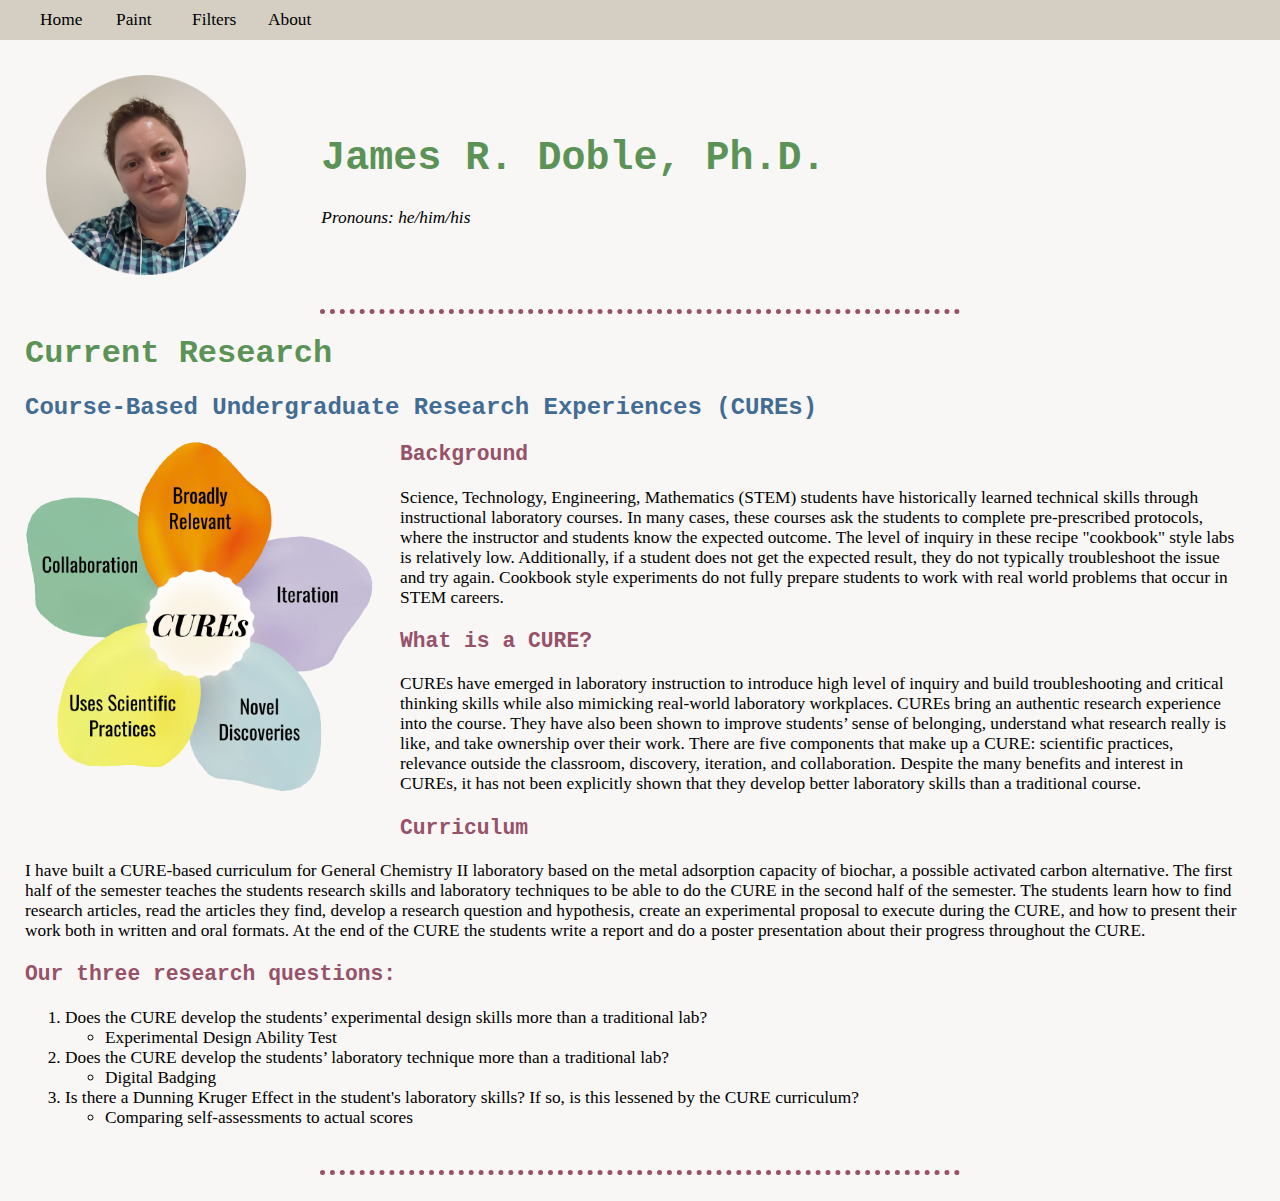
<file: index.html>
<!DOCTYPE html>
<html lang="en" >
<head>
  <meta charset="UTF-8">
  <meta name="viewport" content="width=device-width, initial-scale=1.0">
  <title>JRD - Home</title>
  <link rel="stylesheet" href="./style.css">
  <link rel="icon" href="favicon.ico">

</head>
<body>
<!-- partial:index.partial.html -->
<ul class="navbar">
  <li class="navbar"><a href="./index.html">Home</a></li>
  <li class="navbar"><a href="./paint.html">Paint</a></li>
  <li class="navbar"><a href="./filters.html">Filters</a></li>
  <!--<li class="navbar"><a href="#Green Screen">Green Screen</a></li>-->
  <li class="navbar"><a href="./about.html">About</a></li>
</ul>
  
<br><br><br>
<table cellspacing="20" style="width:70%;">
            <td><img src="profile-pic.png" alt="Profile picture" width="200px"></td>
            <td>
                <h1 style="font-size: 30pt;">James R. Doble, Ph.D.</h1>
              <p><em>Pronouns: he/him/his</em></p>
            </td>
        </table>
<hr>

<h1>Current Research</h1>
<h2>Course-Based Undergraduate Research Experiences (CUREs)</h2>
<img src="cure_infographic.png" alt="Infographic displaying the components of a CURE" style="width:350px; margin-left:25px;float:left; padding-right:25px; padding-bottom:25px;">
<h3>Background</h3>
<p>Science, Technology, Engineering, Mathematics (STEM) students have historically learned technical skills through instructional laboratory courses. 
  In many cases, these courses ask  the students to complete pre-prescribed protocols, where the instructor and students know the expected outcome. 
  The level of inquiry in these recipe "cookbook" style labs is relatively low. Additionally, if a student does not get the expected result, they do not 
  typically troubleshoot the issue and try again. Cookbook style experiments do not fully prepare students to work with real world problems that occur in STEM careers. 
  </p>
  <h3>What is a CURE?</h3>
  <p>CUREs have emerged in laboratory instruction to introduce high level of inquiry and build troubleshooting and critical thinking skills while 
  also mimicking real-world laboratory workplaces. CUREs bring an authentic research experience into the course. They have also been shown to improve students’ 
  sense of belonging, understand what research really is like, and take ownership over their work. There are five components that make up a CURE: scientific 
  practices, relevance outside the classroom, discovery, iteration, and collaboration. Despite the many benefits and interest in CUREs, it has not been explicitly
   shown that they develop better laboratory skills than a traditional course. </p>
  <h3>Curriculum</h3>
   <p>I have built a CURE-based curriculum for General Chemistry II laboratory based on the metal adsorption capacity of biochar, a possible 
   activated carbon alternative. The first half of the semester teaches the students research skills and laboratory techniques to be able
    to do the CURE in the second half of the semester. The students learn how to find research articles, read the articles they find, develop a
    research question and hypothesis, create an experimental proposal to execute during the CURE, and how to present their work both in written
    and oral formats. At the end of the CURE the students write a report and do a poster presentation about their progress throughout the CURE. </p>
<h3>Our three research questions:</h3>
      <ol>
  <li>Does the CURE develop the students’ experimental design skills more than a traditional lab?</li>
  <ul>
    <li>Experimental Design Ability Test</li>
  </ul>
  <li>Does the CURE develop the students’ laboratory technique more than a traditional lab?</li>
  <ul>
    <li>Digital Badging</li>
  </ul>
  <li>Is there a Dunning Kruger Effect in the student's laboratory skills? If so, is this lessened by the CURE curriculum?</li>
  <ul>
    <li>Comparing self-assessments to actual scores</li>
  </ul>
</ol>
<br><hr><br>
<!-- partial -->

</body>
</html>
</file>
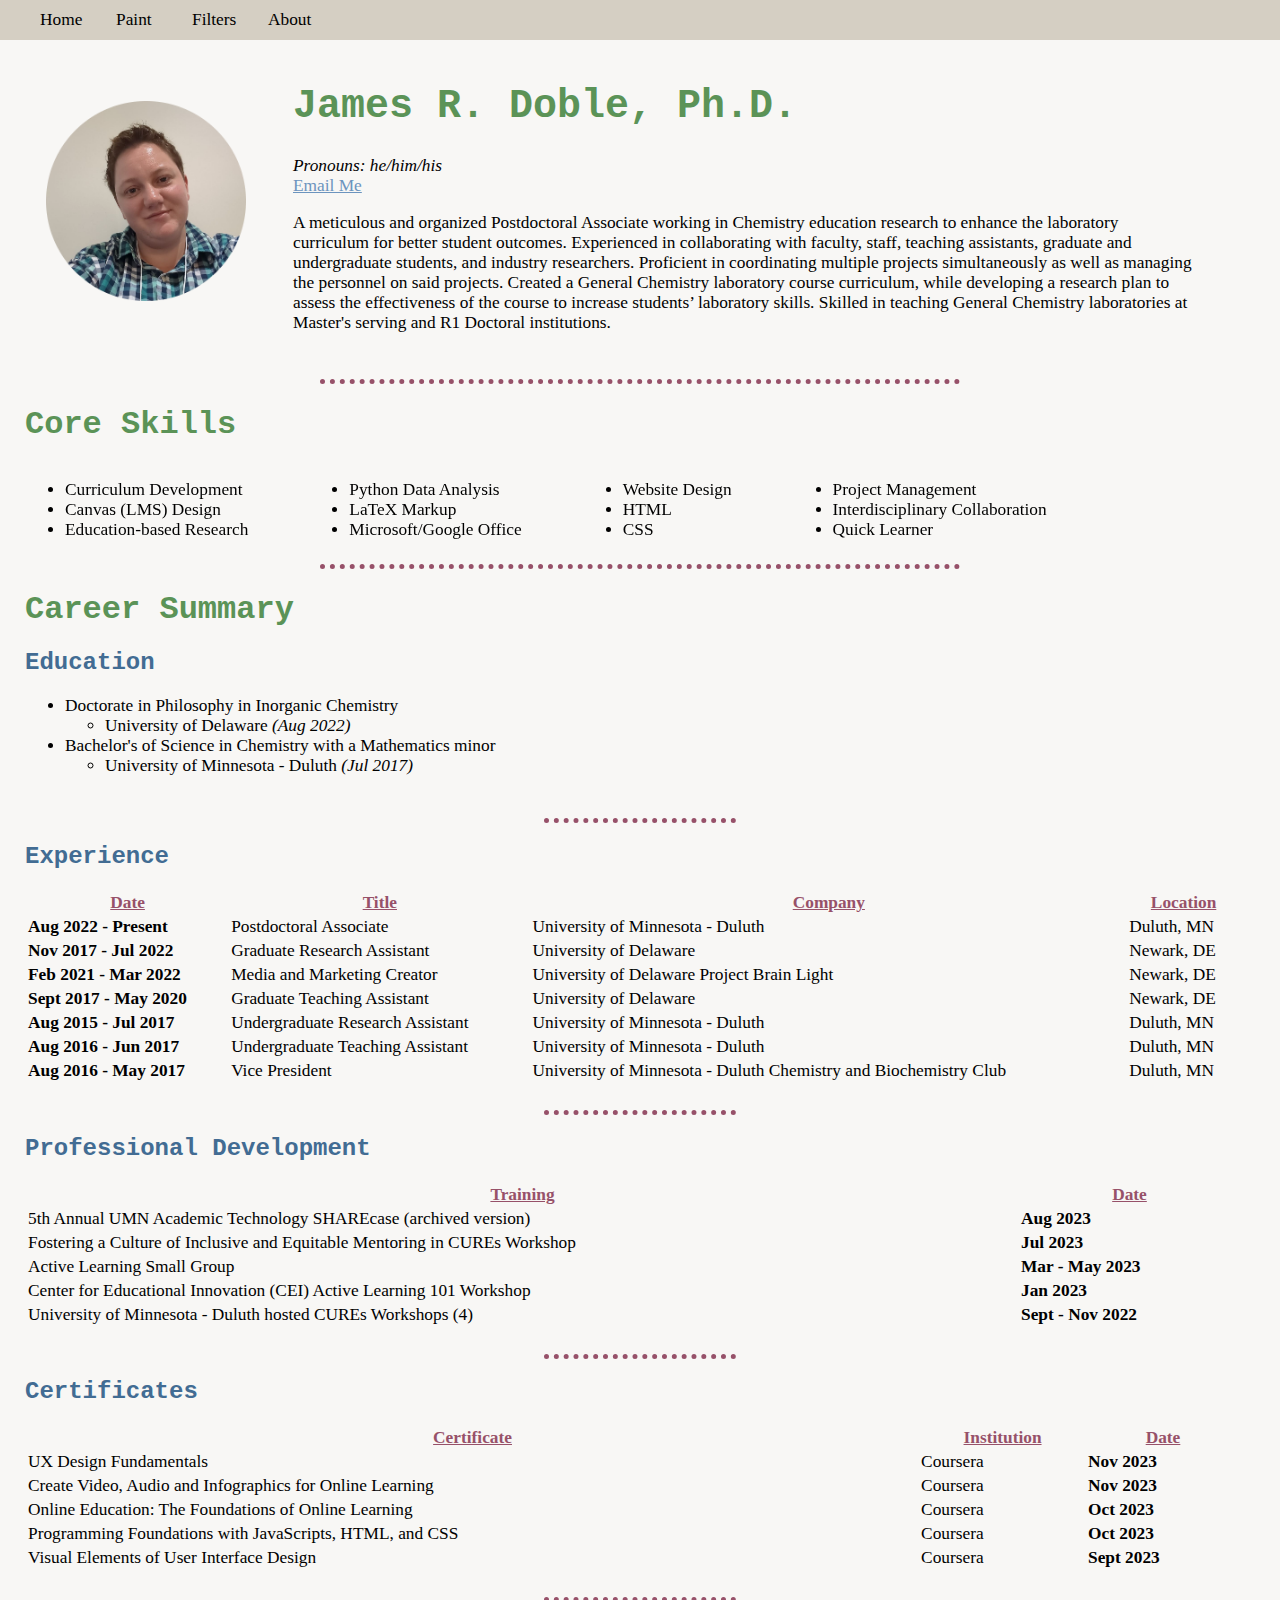
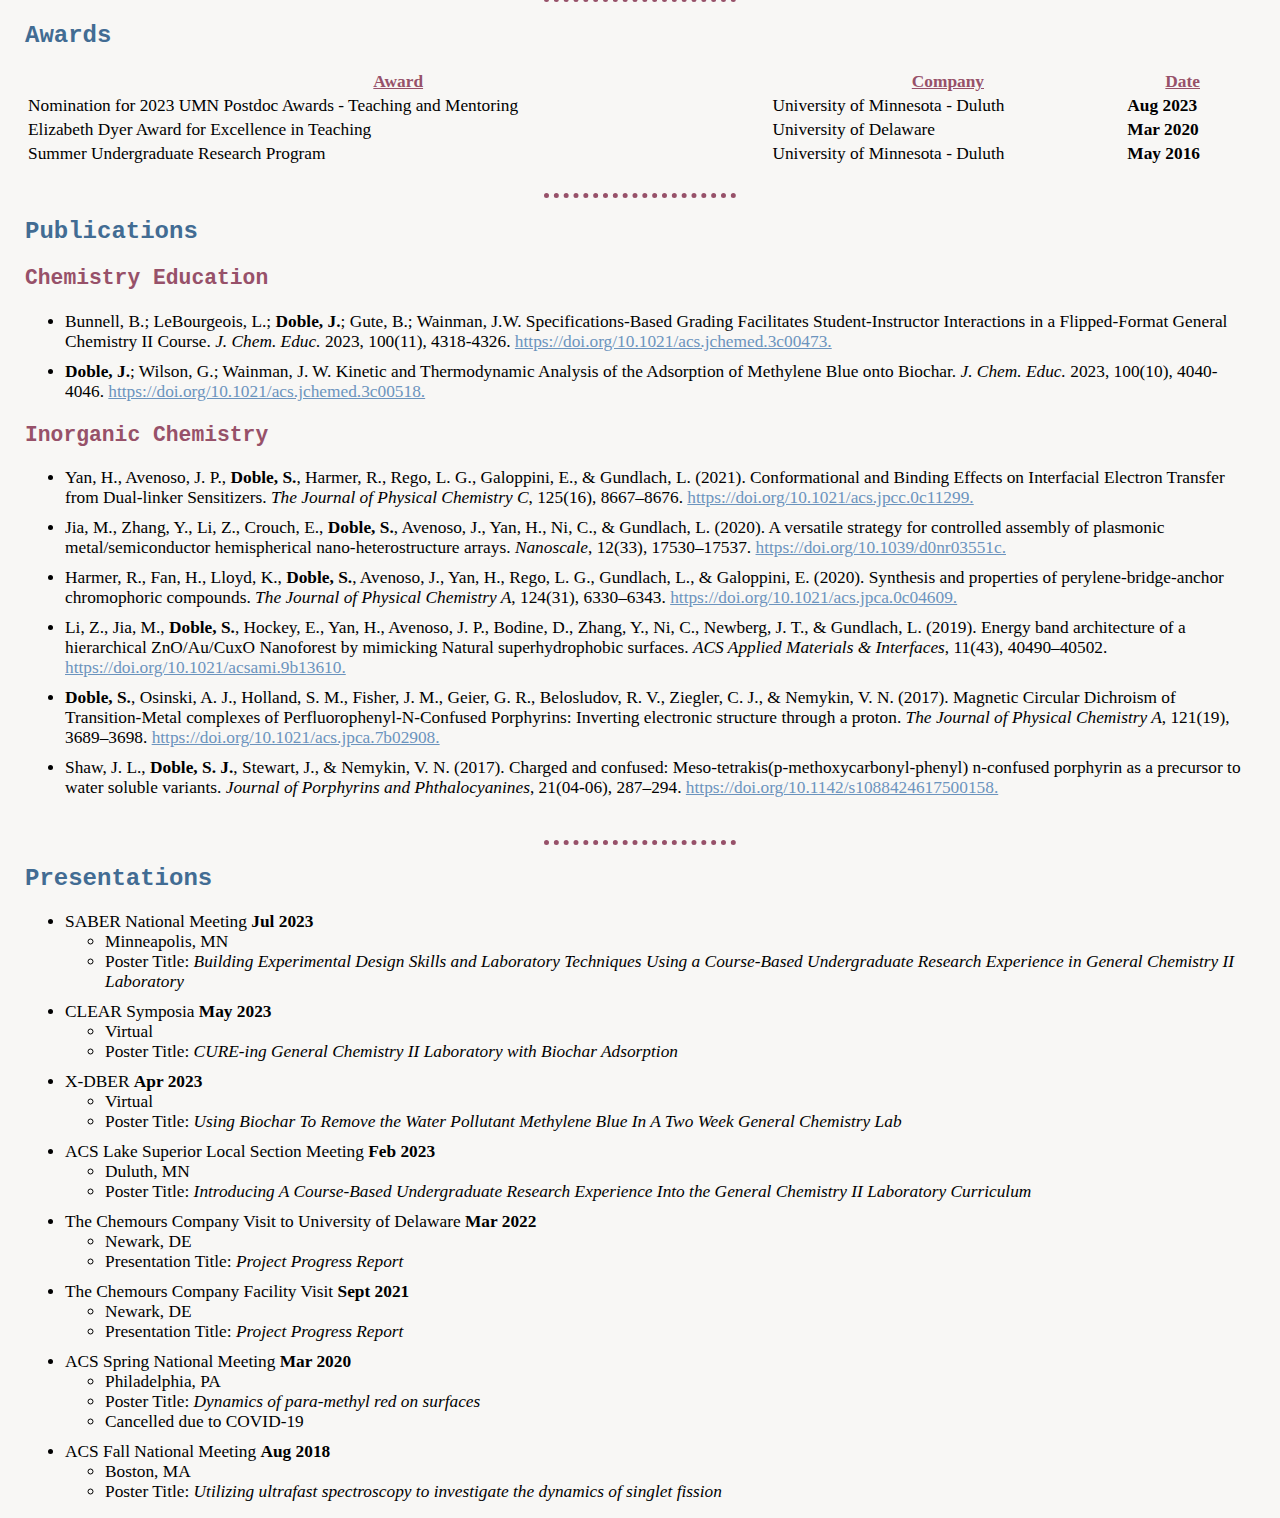
<file: about.html>
<!DOCTYPE html>
<html lang="en" >
<head>
  <meta charset="UTF-8">
  <meta name="viewport" content="width=device-width, initial-scale=1.0">
  <title>About James R. Doble</title>
  <link rel="stylesheet" href="./style.css">
  <link rel="icon" href="favicon.ico">

</head>
<body>
<!-- partial:index.partial.html -->
<ul class="navbar">
  <li class="navbar"><a href="./index.html">Home</a></li>
  <li class="navbar"><a href="./paint.html">Paint</a></li>
  <li class="navbar"><a href="./filters.html">Filters</a></li>
  <!--<li class="navbar"><a href="#Green Screen">Green Screen</a></li>-->
  <li class="navbar"><a href="./about.html">About</a></li>
</ul>
  
<br><br> <table cellspacing="20" style="width:95%;">
            <td><img src="profile-pic.png" alt="Profile picture" width="200px"></td>
            <td>
                <h1 style="font-size:30pt;">James R. Doble, Ph.D.</h1>
              <p><em>Pronouns: he/him/his</em> 
                <br><a href="mailto:s12doble@gmail.com">
                Email Me</a></p>
              <p>A meticulous and organized Postdoctoral Associate working in Chemistry education research to enhance the laboratory curriculum for better student outcomes.
                Experienced in collaborating with faculty, staff, teaching assistants, graduate and undergraduate students, and industry researchers. 
                Proficient in coordinating multiple projects simultaneously as well as managing the personnel on said projects. 
                Created a General Chemistry laboratory course curriculum, while developing a research plan to assess the effectiveness of the course to increase students’ laboratory skills. 
                Skilled in teaching General Chemistry laboratories at Master's serving and R1 Doctoral institutions.</p>
            </td>
        </table>
<hr>

<h1>Core Skills</h1>
<div class="skills">
  <ul>
    <li>Curriculum Development</li>
    <li>Canvas (LMS) Design</li>
    <li>Education-based Research</li>
  </ul>
</div>
<div class="skills">
  <ul>
    <li>Python Data Analysis</li>
    <li>LaTeX Markup</li>
    <li>Microsoft/Google Office</li>
  </ul>
</div>
<div class="skills">
  <ul>
    <li>Website Design</li>
    <li>HTML</li>
    <li>CSS</li>
  </ul>
</div>
<div class="skills">
  <ul>
    <li>Project Management</li>
    <li>Interdisciplinary Collaboration</li>
    <li>Quick Learner</li>
  </ul>
</div>

<hr>
<h1>Career Summary</h1>
<h2>Education</h2>
<ul>
  <li>Doctorate in Philosophy in Inorganic Chemistry</li>
  <ul>
    <li>University of Delaware <em>(Aug 2022)</em></li>
  </ul>
  <li>Bachelor's of Science in Chemistry with a Mathematics minor</li>
  <ul>
    <li>University of Minnesota - Duluth <em>(Jul 2017)</em></li>
  </ul>
</ul>

<br><hr style="width:15%;">

<h2>Experience</h2>
<table>
  <tr>
    <th>Date</th>
    <th>Title</th>
    <th>Company</th>
    <th>Location</th>
  </tr>
  <tr>
    <td><b>Aug 2022 - Present</b></td>
    <td>Postdoctoral Associate</td>
    <td>University of Minnesota - Duluth</td>
    <td>Duluth, MN</td>
  </tr>
  <tr>
    <td><b>Nov 2017 - Jul 2022</b></td>
    <td>Graduate Research Assistant</td>
    <td>University of Delaware</td>
    <td>Newark, DE</td>
  </tr>
  <tr>
    <td><b>Feb 2021 - Mar 2022</b></td>
    <td>Media and Marketing Creator</td>
    <td>University of Delaware Project Brain Light</td>
    <td>Newark, DE</td>
  </tr>
  <tr>
    <td><b>Sept 2017 - May 2020</b></td>
    <td>Graduate Teaching Assistant</td>
    <td>University of Delaware</td>
    <td>Newark, DE</td>
  </tr>
  <tr>
    <td><b>Aug 2015 - Jul 2017</b></td>
    <td>Undergraduate Research Assistant</td>
    <td>University of Minnesota - Duluth</td>
    <td>Duluth, MN</td>
  </tr>
    <tr>
    <td><b>Aug 2016 - Jun 2017</b></td>
    <td>Undergraduate Teaching Assistant</td>
    <td>University of Minnesota - Duluth</td>
    <td>Duluth, MN</td>
  </tr>
  <tr>
    <td><b>Aug 2016 - May 2017</b></td>
    <td>Vice President</td>
    <td>University of Minnesota - Duluth Chemistry and Biochemistry Club</td>
    <td>Duluth, MN</td>
  </tr>
</table>

<br><hr style="width:15%;">

<h2>Professional Development</h2>
<table>
  <tr>
  <th>Training</th>
  <th>Date</th>
  </tr>
  <tr>
      <td>
  5th Annual UMN Academic Technology SHAREcase (archived version)
      </td>
    <td><b>Aug 2023</b></td>
  </tr>
  <tr>
    <td>
  Fostering a Culture of Inclusive and Equitable Mentoring in CUREs Workshop
    </td>
    <td><b>Jul 2023</b></td>
  </tr>
  <tr>
    <td>
  Active Learning Small Group
    </td>
    <td><b>Mar - May 2023</b></td>
  </tr>
  <tr>
    <td>
  Center for Educational Innovation (CEI) Active Learning 101 Workshop
    </td>
    <td><b>Jan 2023</b></td>
  </tr>
  <tr>
    <td>
  University of Minnesota - Duluth hosted CUREs Workshops (4)
    </td>
    <td><b>Sept - Nov 2022</b></td>
  </tr>
</table>

<br><hr style="width:15%;">

<h2>Certificates</h2>
<table>
  <tr>
    <th>Certificate</th>
    <th>Institution</th>
    <th>Date</th>
  </tr>
  <tr>
    <td>UX Design Fundamentals</td>
    <td>Coursera</td>
    <td><b>Nov 2023</b></td>
  </tr>
  <tr>
    <td>Create Video, Audio and Infographics for Online Learning</td>
    <td>Coursera</td>
    <td><b>Nov 2023</b></td>
  </tr>
  <tr>
    <td>Online Education: The Foundations of Online Learning</td>
    <td>Coursera</td>
    <td><b>Oct 2023</b></td>
  </tr>
  <tr>
    <td>Programming Foundations with JavaScripts, HTML, and CSS</td>
    <td>Coursera</td>
    <td><b>Oct 2023</b></td>
  </tr>
  <tr>
    <td>Visual Elements of User Interface Design</td>
    <td>Coursera</td>
    <td><b>Sept 2023</b></td>
  </tr>
</table>

<br><hr style="width:15%;">

<h2>Awards</h2>
<table>
  <tr>
    <th>Award</th>
    <th>Company</th>
    <th>Date</th>
  </tr>
  <tr>
  <td>
    Nomination for 2023 UMN Postdoc Awards - Teaching and Mentoring
  </td>
    <td>
      University of Minnesota - Duluth
    </td>
    <td><b>Aug 2023</b></td>
  </tr>
  <tr>
  <td>
    Elizabeth Dyer Award for Excellence in Teaching
  </td>
    <td>
      University of Delaware
    </td>
    <td><b>Mar 2020</b></td>
  </tr>
  <tr>
  <td>
    Summer Undergraduate Research Program
  </td>
    <td>
      University of Minnesota - Duluth
    </td>
    <td><b>May 2016</b></td>
  </tr>
</table>

<br><hr style="width:15%;">

<h2>Publications</h2>
<h3>Chemistry Education</h3>
<ul>
  <li class="xspace">
    Bunnell, B.; LeBourgeois, L.; <b>Doble, J.</b>; Gute, B.; Wainman, J.W. Specifications-Based Grading Facilitates Student-Instructor Interactions in a Flipped-Format General Chemistry II Course.
    <i>J. Chem. Educ.</i> 2023, 100(11), 4318-4326. <a href="https://doi.org/10.1021/acs.jchemed.3c00473">https://doi.org/10.1021/acs.jchemed.3c00473.</a>
  </li>
  <li>
    <b>Doble, J.</b>; Wilson, G.; Wainman, J. W. Kinetic and Thermodynamic Analysis of the Adsorption of Methylene Blue onto Biochar. <i>J. Chem. Educ.</i> 2023, 100(10), 4040-4046.
     <a href="https://doi.org/10.1021/acs.jchemed.3c00518">https://doi.org/10.1021/acs.jchemed.3c00518.</a>
  </li>
</ul>
<h3>Inorganic Chemistry</h3>
<ul>
  <li class="xspace">
    Yan, H., Avenoso, J. P., <b>Doble, S.</b>, Harmer, R., Rego, L. G., Galoppini, E., & Gundlach, L. (2021). Conformational and Binding Effects on Interfacial Electron Transfer from Dual-linker Sensitizers. <i>The Journal of Physical Chemistry C</i>, 125(16), 8667–8676. <a href="https://doi.org/10.1021/acs.jpcc.0c11299">https://doi.org/10.1021/acs.jpcc.0c11299.</a> 
  </li>
  <li class="xspace">
    Jia, M., Zhang, Y., Li, Z., Crouch, E., <b>Doble, S.</b>, Avenoso, J., Yan, H., Ni, C., & Gundlach, L. (2020). A versatile strategy for controlled assembly of plasmonic metal/semiconductor hemispherical nano-heterostructure arrays. <i>Nanoscale</i>, 12(33), 17530–17537. <a href="https://doi.org/10.1039/d0nr03551c">https://doi.org/10.1039/d0nr03551c.</a>
  </li>
  <li class="xspace">
    Harmer, R., Fan, H., Lloyd, K., <b>Doble, S.</b>, Avenoso, J., Yan, H., Rego, L. G., Gundlach, L., & Galoppini, E. (2020). Synthesis and properties of perylene-bridge-anchor chromophoric compounds. <i>The Journal of Physical Chemistry A</i>, 124(31), 6330–6343. <a href="https://doi.org/10.1021/acs.jpca.0c04609">https://doi.org/10.1021/acs.jpca.0c04609. </a>
  </li>
  <li class="xspace">
    Li, Z., Jia, M., <b>Doble, S.</b>, Hockey, E., Yan, H., Avenoso, J. P., Bodine, D., Zhang, Y., Ni, C., Newberg, J. T., & Gundlach, L. (2019). Energy band architecture of a hierarchical ZnO/Au/CuxO Nanoforest by mimicking Natural superhydrophobic surfaces. <i>ACS Applied Materials & Interfaces</i>, 11(43), 40490–40502. <a href="https://doi.org/10.1021/acsami.9b13610">https://doi.org/10.1021/acsami.9b13610. </a>
  </li>
  <li class="xspace">
  <b>Doble, S.</b>, Osinski, A. J., Holland, S. M., Fisher, J. M., Geier, G. R., Belosludov, R. V., Ziegler, C. J., & Nemykin, V. N. (2017). Magnetic Circular Dichroism of Transition-Metal complexes of Perfluorophenyl-N-Confused Porphyrins: Inverting electronic structure through a proton. <i>The Journal of Physical Chemistry A</i>, 121(19), 3689–3698. <a href="https://doi.org/10.1021/acs.jpca.7b02908">https://doi.org/10.1021/acs.jpca.7b02908. </a>
  </li>
  <li>
    Shaw, J. L., <b>Doble, S. J.</b>, Stewart, J., & Nemykin, V. N. (2017). Charged and confused: Meso-tetrakis(p-methoxycarbonyl-phenyl) n-confused porphyrin as a precursor to water soluble variants. <i>Journal of Porphyrins and Phthalocyanines</i>, 21(04-06), 287–294. <a href="https://doi.org/10.1142/s1088424617500158">https://doi.org/10.1142/s1088424617500158.</a>
  </li>
</ul>
<br><hr style="width:15%;">
<h2>Presentations</h2>
<ul>
  <li>SABER National Meeting <b>Jul 2023</b></li>
    <ul>
      <li>Minneapolis, MN</li>
      <li>Poster Title: <em>Building Experimental Design Skills and Laboratory Techniques Using a Course-Based Undergraduate Research Experience in General Chemistry II Laboratory</em></li>
  </ul>
  <li style="padding-top:10px;">CLEAR Symposia <b>May 2023</b></li>
    <ul>
      <li>Virtual</li>
      <li>Poster Title: <em>CURE-ing General Chemistry II Laboratory with Biochar Adsorption</em></li>
  </ul>
    <li style="padding-top:10px;">X-DBER <b>Apr 2023</b></li>
    <ul>
      <li>Virtual</li>
      <li>Poster Title: <em>Using Biochar To Remove the Water Pollutant Methylene Blue In A Two Week General Chemistry Lab</em></li>
  </ul>
    <li style="padding-top:10px;">ACS Lake Superior Local Section Meeting <b>Feb 2023</b></li>
    <ul>
      <li>Duluth, MN</li>
      <li>Poster Title: <em>Introducing A Course-Based Undergraduate Research Experience Into the General Chemistry II Laboratory Curriculum</em></li>
  </ul>
    <li style="padding-top:10px;">The Chemours Company Visit to University of Delaware <b>Mar 2022</b></li>
    <ul>
      <li>Newark, DE</li>
      <li>Presentation Title: <em>Project Progress Report</em></li>
  </ul>
      <li style="padding-top:10px;">The Chemours Company Facility Visit <b>Sept 2021</b></li>
    <ul>
      <li>Newark, DE</li>
      <li>Presentation Title: <em>Project Progress Report</em></li>
  </ul>
    <li style="padding-top:10px;">ACS Spring National Meeting <b>Mar 2020</b></li>
    <ul>
      <li>Philadelphia, PA</li>
      <li>Poster Title: <em>Dynamics of para-methyl red on surfaces</em></li>
      <li>Cancelled due to COVID-19</li>
  </ul>
  <li style="padding-top:10px;">ACS Fall National Meeting <b>Aug 2018</b></li>
    <ul>
      <li>Boston, MA</li>
      <li>Poster Title: <em>Utilizing ultrafast spectroscopy to investigate the dynamics of singlet fission</em></li>
  </ul>
</ul>
<!-- partial -->
  
</body>
</html>
</file>
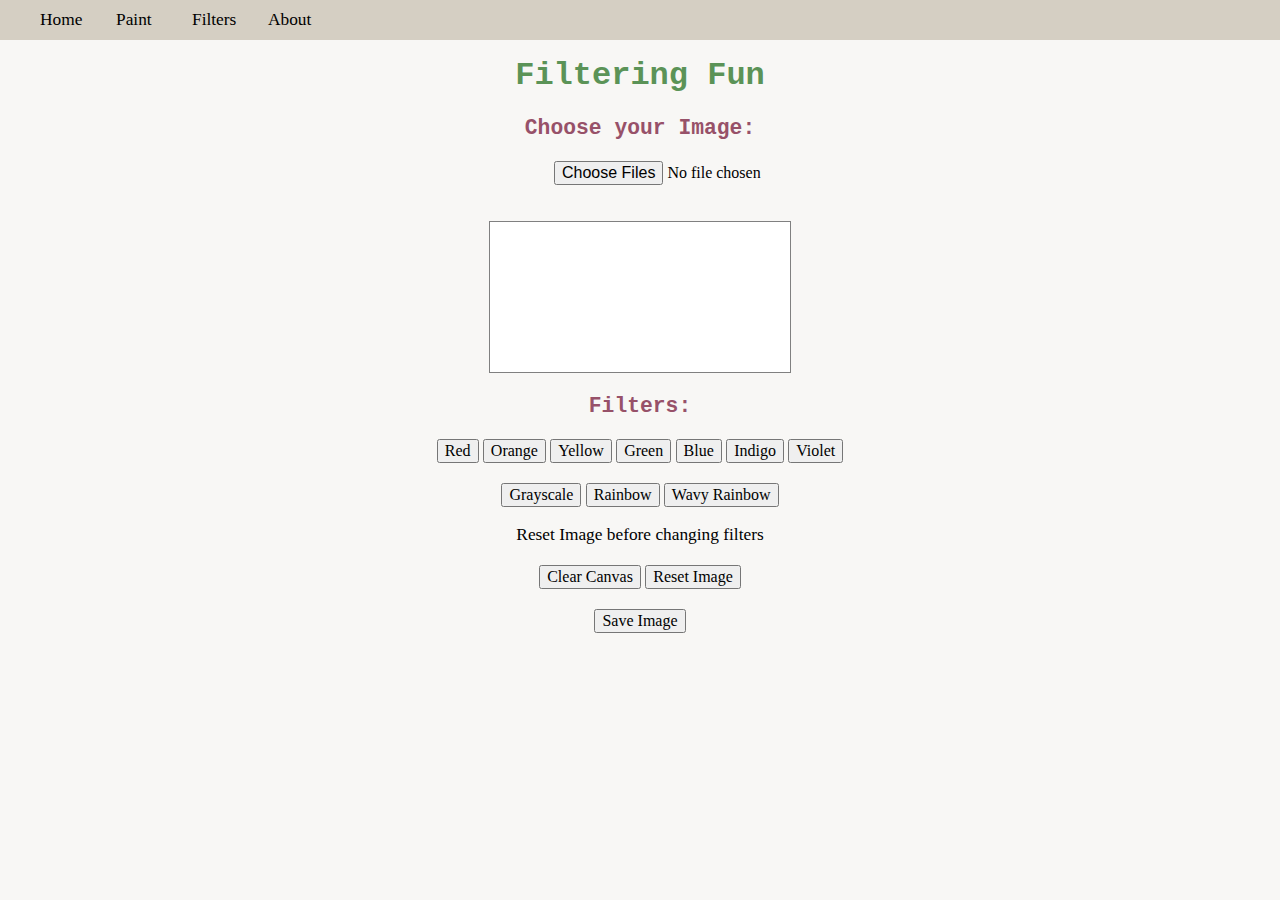
<file: filters.html>
<!DOCTYPE html>
<html lang="en" >
<head>
  <meta charset="UTF-8">
  <meta name="viewport" content="width=device-width, initial-scale=1.0">
  <title>JRD - Filtering</title>
  <link rel="stylesheet" href="./style.css">
  <link rel="icon" href="favicon.ico">

</head>
<body>
<ul class="navbar">
    <li class="navbar"><a href="./index.html">Home</a></li>
    <li class="navbar"><a href="./paint.html">Paint</a></li>
    <li class="navbar"><a href="./filters.html">Filters</a></li>
    <!--<li class="navbar"><a href="#Green Screen">Green Screen</a></li>-->
    <li class="navbar"><a href="./about.html">About</a></li>
</ul>
<br><br>
<h1 style="margin-left:0; text-align:center;">Filtering Fun</h1>
<h3 class="middleBox">Choose your Image: </h3>
<p class="middleBox">
    <input type="file" multiple="false" accept="image/*" id="fileUpload" onchange="upload()" style="padding-left:100px;"/></p>
<br>
<canvas class="middleBox" id="canvas"></canvas>

<h3 class="middleBox">Filters:</h3>
<p class="middleBox">
<input type="button" value="Red" onclick="doRed()"/>
<input type="button" value="Orange" onclick="doOrange()"/>
<input type="button" value="Yellow" onclick="doYellow()"/>
<input type="button" value="Green" onclick="doGreen()"/>
<input type="button" value="Blue" onclick="doBlue()"/>
<input type="button" value="Indigo" onclick="doIndigo()"/>
<input type="button" value="Violet" onclick="doViolet()"/>
<br><br>
<input type="button" value="Grayscale" onclick="doGray()"/>
<input type="button" value="Rainbow" onclick="doRainbow()"/>
<input type="button" value="Wavy Rainbow" onclick="doRainbowWave()"/>
</p>
  
<p class="middleBox">Reset Image before changing filters
  <br><br><input type="button" value="Clear Canvas" onclick="doClear()" />
<input type="button" value="Reset Image" onclick="doReset()" />
<br><br>
<input type="button" value="Save Image" onclick="download()" id="btn-download" />
</p>
<br><br><br>

<script  src="./filtering.js"></script>
<script src="https://www.dukelearntoprogram.com/course1/common/js/image/SimpleImage.js" ></script>

</body>
</html>
</file>
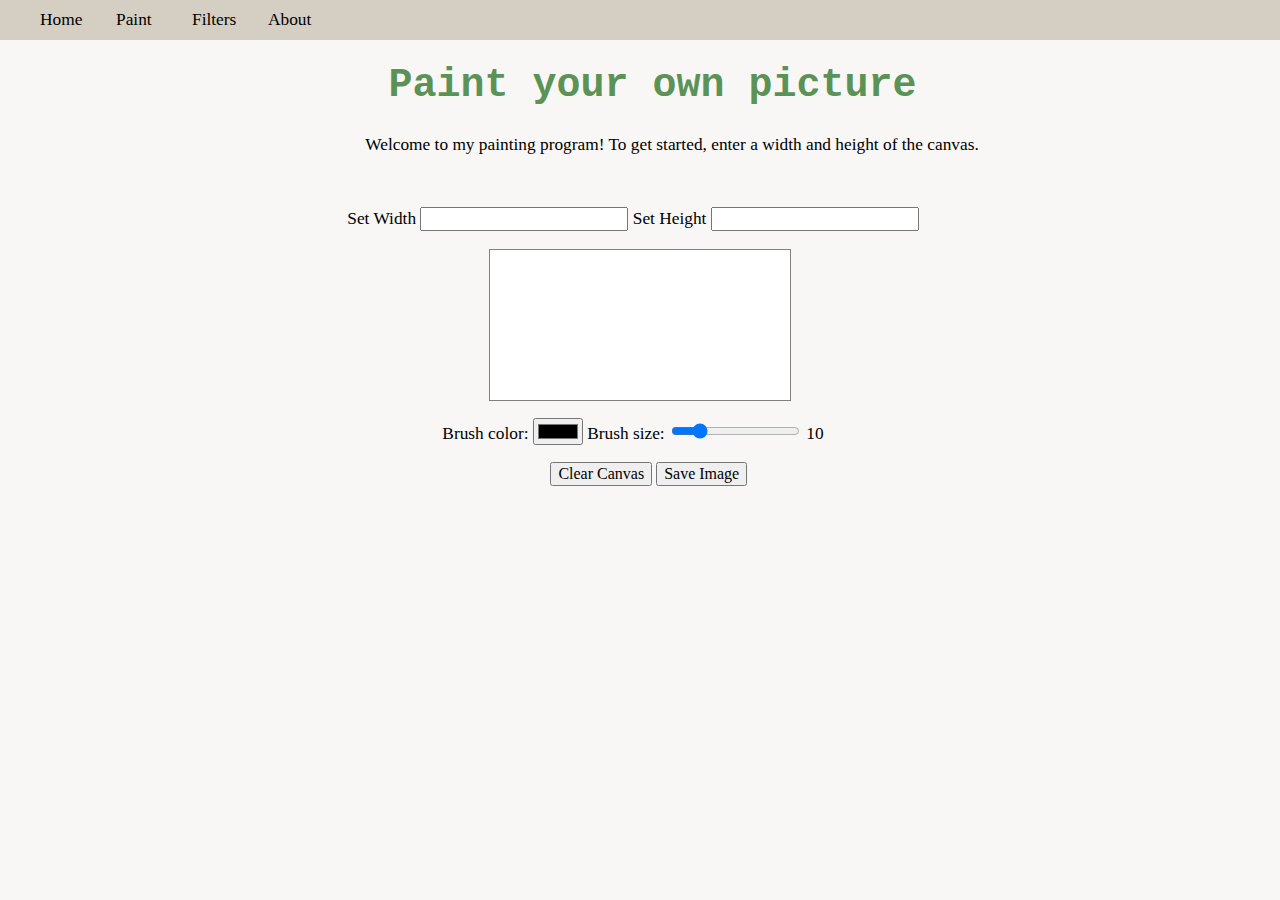
<file: paint.html>
<!DOCTYPE html>
<html lang="en" >
<head>
  <meta charset="UTF-8">
  <meta name="viewport" content="width=device-width, initial-scale=1.0">
  <title>JRD - Paint</title>
  <link rel="stylesheet" href="./style.css">
  <link rel="icon" href="favicon.ico">

</head>
<body>
<!-- partial:index.partial.html -->
<ul class="navbar">
  <li class="navbar"><a href="./index.html">Home</a></li>
  <li class="navbar"><a href="./paint.html">Paint</a></li>
  <li class="navbar"><a href="./filters.html">Filters</a></li>
  <!--<li class="navbar"><a href="#Green Screen">Green Screen</a></li>-->
  <li class="navbar"><a href="./about.html">About</a></li>
</ul>
  
<br><br>
<h1 style="text-align:center; font-size:30pt;">Paint your own picture</h1>
<p style="margin-left:auto; margin-right:atuo; text-align:center;">Welcome to my painting program! To get started, enter a width and 
height of the canvas.</p><br>
<p style="text-align:center;">
  <label>Set Width
  <input type="text" id="width" oninput="setwidth()" /></label>
  <label>Set Height
  <input type="text" id="height" oninput="setheight()" /></label>
</p>

<canvas class="middleBox" id="canvas1" onmousedown="startPaint()" onmousemove="doPaint(event.offsetX,event.offsetY)" onmouseup="endPaint()">
</canvas>

<p style="text-align:center;">
  <label>Brush color:
  <input type="color" value="#000000" id="clr" onchange="setColor(this.value)"/></label>
  <label>Brush size:
  <input type="range" min="1" max="50" value="10" id="sldr" oninput="brushsize(this.value)"/></label>
  <output id="sizeOutput">10</output>
</p>

<input style="margin-left: 43%;" type="button" id="clr" onclick="clearCanvas()" value="Clear Canvas"/>
<input type="button" value="Save Image" onclick="downloadPaint()" id="btn-download"/>
<!-- partial -->
  <script  src="./script.js"></script>

</body>
</html>
</file>
<file: style.css>
body{
  background-color: #F8F7F5;
  margin:0;
  padding: 0;
}
h1{
  color: #5b9357;
  font-family: "Courier";
  margin-left:25px;
}
h2{
  color: #426c93;
  font-family: "Courier";
  margin-left:25px;
}
h3{
  color:#975169;
  font-family: "Courier";
  margin-left:25px;
  font-size: 16pt;
}
a{
  color:#6c94be;
}
a:hover{
  color:#c37991;
}

ul.navbar{
  list-style-type: none;
  margin: 0;
  padding: 0;
  overflow: hidden;
  background-color: #d5cfc3;
  position:fixed;
  width:100%;
}
li.navbar{
  display:inline-block;
  padding:10px 20px;
  margin:0;
  width:2.5%;
}
ul.navbar li a{
  color:black;
  text-decoration:none;
  padding:10px 20px;
}
ul.navbar li a:active{
  background-color: #5b9357;
}
ul.navbar li a:hover{
  background-color:#c37991;
}

hr{
    border-style: dotted none none;
    border-width:5px;
    color:#975169;
    width:50%;
}

div{
  font-size: 12pt;
  margin-left:0;
}
p{
  font-size: 13pt;
  font-family: "Verdana";
  margin-left:25px;
  width:95%;
}
li{
  font-size:13pt;
  font-family: "Verdana";
  margin-left:25px;
  width:95%;
}
.middleBox{
  margin-left:0;
  margin-right: auto; 
  margin-left: auto; 
  display: block;
  text-align:center;
}
table{
  font-size:13pt;
  width:95%;
  margin-left:25px;
}
.skills{
  display:inline-block;
  position:relative;
  padding-right:2.5%;
  margin-left:0;
}

th{
  text-decoration:underline;
  color: #975169;
  font-family: "Verdana";
}
tr{
  font-family: "Verdana";
}
.xspace{
  padding-bottom:10px;
}
canvas{
  border: 1px solid gray;
  background-color:white;
  margin-left:25px;
}

input{
  font-family:"Verdana";
  font-size:12pt;
}

img{
  font-family:"Verdana";
  font-size:12pt;
}
</file>
